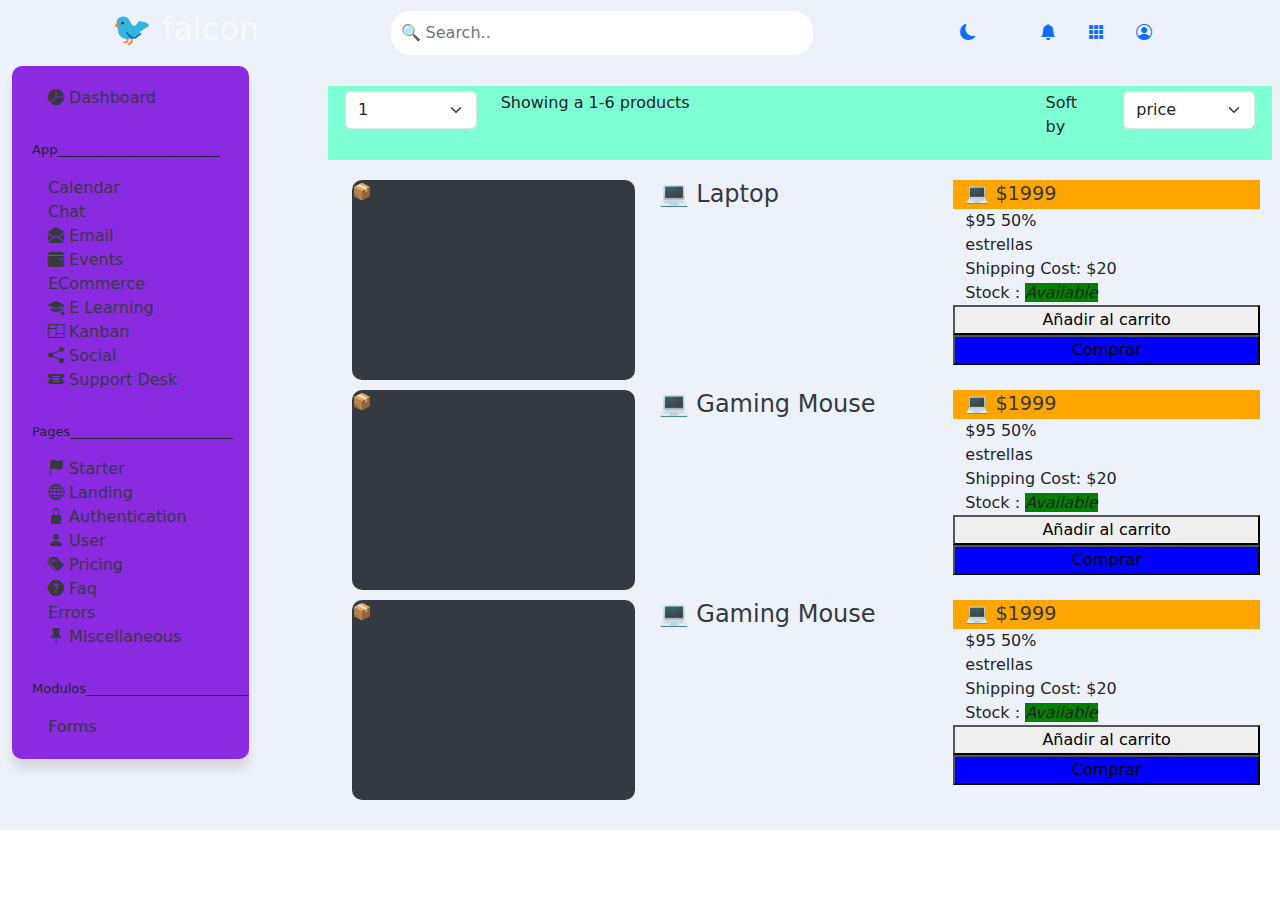
<file: ecommerce-website-main/index.html>
<!DOCTYPE html>
<html lang="en">

    <head>
        <meta charset="UTF-8">
        <meta name="viewport" content="width=device-width, initial-scale=1.0">
        <!--Etiqueta usada para colocar el autor de la página web-->
        <meta name='author' content='Dilan, Nicolas'>
        <!--Etiqueta usada para colocar las palabras con las cuales se indexara la página y se podrá
encontrar por google-->
        <meta name='keywords' content='html, css, fundamentos, examen'>
        <!--Etiqueta usada para dar una descripción de la página web-->
        <meta
            name='Esta es la página para realizar el examen práctico trabajando sobre un ecommerce'
            content='la descripción que posee nuestra página web'>
        <title>Falcon</title>
        <!-- Style.css -->
        <link rel="stylesheet" href="style.css">
        <!-- Bootstrap -->
        <link
            href="https://cdn.jsdelivr.net/npm/bootstrap@5.3.3/dist/css/bootstrap.min.css"
            rel="stylesheet"
            integrity="sha384-QWTKZyjpPEjISv5WaRU9OFeRpok6YctnYmDr5pNlyT2bRjXh0JMhjY6hW+ALEwIH"
            crossorigin="anonymous">
        <!-- Bootstrap icons -->
        <link rel="stylesheet"
            href="https://cdn.jsdelivr.net/npm/bootstrap-icons@1.11.3/font/bootstrap-icons.min.css">
        <!-- CDN Font Awesome -->
        <link rel="stylesheet"
            href="https://cdnjs.cloudflare.com/ajax/libs/font-awesome/6.5.2/css/all.min.css"
            integrity="sha512-SnH5WK+bZxgPHs44uWIX+LLJAJ9/2PkPKZ5QiAj6Ta86w+fsb2TkcmfRyVX3pBnMFcV7oQPJkl9QevSCWr3W6A=="
            crossorigin="anonymous" referrerpolicy="no-referrer" />
    </head>
    <body>
        <div class="container-fluid">
            <div class="header">
                <h1 class="logo">🐦 falcon </h1>

                <!-- Barra de busqueda -->
                <input type="text" class="search-bar" placeholder="🔍 Search..">


                <nav class="nav">
                    <ul class="nav justify-content-end">
                        <li class="nav-item">
                            <a class="nav-link" aria-current="page" href="#"><i
                                    class="bi bi-moon-fill"></i></a>
                        </li>
                        <li class="nav-item">
                            <a class="nav-link" href="#"><i
                                    class="fa-solid fa-cart-shopping"></i></a>
                        </li>
                        <li class="nav-item">
                            <a class="nav-link" href="#"><i
                                    class="bi bi-bell-fill"></i></a>
                        </li>
                        <li class="nav-item">
                            <a class="nav-link" href="#"><i
                                    class="bi bi-grid-3x3-gap-fill"></i></a>
                        </li>
                        <li class="nav-item">
                            <a class="nav-link" href="#"><i
                                    class="bi bi-person-circle"></i></a>
                        </li>
                    </ul>
                </nav>
            </div>

            <div class="row">
                <div class="col-3">
                    <!-- Este es el Menu del lado -->
                    <div class="sidebar" style="background-color: blueviolet;">
                        <ul class="nav flex-column">
                            <li class="nav-item">
                                <a class="nav-link" href="#"><i
                                        class="bi bi-pie-chart-fill"></i> Dashboard</a>
                            </li>
                            <li class="nav-item">
                                <p id="Edges">App_________________________</p>
                                <a class="nav-link" href="#"><i
                                        class="fa-solid fa-calendar"></i> Calendar</a>
                            </li>
                            <li class="nav-item">
                                <a class="nav-link" href="#"><i
                                        class="fa-solid fa-comments"></i> Chat</a>
                            </li>
                            <li class="nav-item">
                                <a class="nav-link" href="#"><i
                                        class="bi bi-envelope-open-fill"></i> Email</a>
                            </li>
                            <li class="nav-item">
                                <a class="nav-link" href="#"><i
                                        class="bi bi-calendar-event-fill"></i>
                                    Events</a>
                            </li>
                            <li class="nav-item">
                                <a class="nav-link" href="#"><i class="fa-solid fa-cart-shopping"></i> ECommerce</a>
                            </li>
                            <li class="nav-item">
                                <a class="nav-link" href="#"><i class="bi bi-mortarboard-fill"></i> E Learning</a>
                            </li>
                            <li class="nav-item">
                                <a class="nav-link" href="#"><i class="bi bi-columns"></i> Kanban</a>
                            </li>
                            <li class="nav-item">
                                <a class="nav-link" href="#"><i class="bi bi-share-fill"></i> Social</a>
                            </li>
                            <li class="nav-item">
                                <a class="nav-link" href="#"><i class="bi bi-ticket-detailed-fill"></i> Support Desk</a>
                            </li>
                            <li class="nav-item">
                                <p id="Edges">Pages_________________________</p>
                                <a class="nav-link" href="#"><i class="bi bi-flag-fill"></i> Starter</a>
                            </li>
                            <li class="nav-item">
                                <a class="nav-link" href="#"><i class="bi bi-globe"></i> Landing</a>
                            </li>
                            <li class="nav-item">
                                <a class="nav-link" href="#"><i class="bi bi-lock-fill"></i> Authentication</a>
                            </li>
                            <li class="nav-item">
                                <a class="nav-link" href="#"><i class="bi bi-person-fill"></i> User</a>
                            </li>
                            <li class="nav-item">
                                <a class="nav-link" href="#"><i class="bi bi-tags-fill"></i> Pricing</a>
                            </li>
                            <li class="nav-item">
                                <a class="nav-link" href="#"><i class="bi bi-question-circle-fill"></i> Faq</a>
                            </li>
                            <li class="nav-item">
                                <a class="nav-link" href="#"><i class="fa-solid fa-triangle-exclamation"></i> Errors</a>
                            </li>
                            <li class="nav-item">
                                <a class="nav-link" href="#"><i class="bi bi-pin-fill"></i> Miscellaneous</a>
                            </li>
                            <li class="nav-item">
                                <p id="Edges">Modulos_________________________</p>
                                <a class="nav-link" href="#"><i class="fa-solid fa-file-invoice"></i> Forms</a>
                            </li>
                        </ul>
    
                    </div>
                </div>

                <!-- Cuadro sobre las cajas -->
                <div class="col-9" id="BoxSpaces">
                    <!-- Alineado a la izquierda -->
                    <div class="row" id="UpBar">
                        <div class="col-2">
                            <select class="form-select" aria-label="Default select example">
                                <option value="1">1</option>
                                <option value="2">2</option>
                                <option value="3">3</option>
                                <option value="3">4</option>
                                <option value="3">5</option>
                                <option value="3">6</option>
                            </select>

                        </div>
                    
                        <div class="col-3">
                            <p>Showing a 1-6 products</p>
                        </div>

                        <!-- MALA PRACTICA NO HAGA ESTO -->
                        <div class="col-4">
                        </div>

                    <!-- Alineado a la izquierda -->
                        <div class="col-1">
                            <p>Soft by</p>
                        </div>

                        <div class="col-2">
                            <select class="form-select" aria-label="Default select example">
                                <option value="1">price</option>
                                <option value="2">name</option> 
                            </select>
                        </div>

                    </div>
                    <!-- Caja Separadora Mala Practica -->
                    <div class="row" id="Spacer"></div>


                    <!-- Aqui empiezan los productos y sus cajas -->
                    <div class="container-fluid">
                        
                        <!-- Primer Producto -->
                        <div class="row">
                            <div class="col-4">
                                <div class="product-image">📦</div>
                            </div>
                            <div class="col-4">
                                <h2 class="product-name">💻 Laptop</h2>
                            </div>
                            <div class="col-4">
                                <div class="product-specifications">
                                    <div class="row specification">
                                        <span class="product-price" style="background-color: orange;">💻 $1999</span>
                                    </div>
                                    <div class="row specification">
                                        <span class="specification">$95 50%</span>
                                    </div>
                                    
                                    <div class="row specification">
                                        <span class="specification">estrellas</span>
                                    </div>
                                    <div class="row specification">
                                        <span class="specification">Shipping Cost: $20</span>
                                    </div>
                                    <div class="row specification">
                                        <span class="specification">Stock : <i style="background-color: green;">Available</i></span>
                                    </div>

                                    <!-- Los botones -->
                                    <div class="row specification">
                                        <button>Añadir al carrito</button>
                                    </div>
                                    <div class="row specification">
                                        <button style="background-color: blue;">Comprar</button>
                                    </div>
        
                                </div>
                                
                            </div> 
                            
                        </div>

                        <!-- Segundo Producto -->
                        <div class="row">
                            <div class="col-4">
                                <div class="product-image">📦</div>
                            </div>
                            <div class="col-4">
                                <h2 class="product-name">💻 Gaming Mouse</h2>
                            </div>
                            <div class="col-4">
                                <div class="product-specifications">
                                    <div class="row specification">
                                        <span class="product-price" style="background-color: orange;">💻 $1999</span>
                                    </div>
                                    <div class="row specification">
                                        <span class="specification">$95 50%</span>
                                    </div>
                                    
                                    <div class="row specification">
                                        <span class="specification">estrellas</span>
                                    </div>
                                    <div class="row specification">
                                        <span class="specification">Shipping Cost: $20</span>
                                    </div>
                                    <div class="row specification">
                                        <span class="specification">Stock : <i style="background-color: green;">Available</i></span>
                                    </div>

                                    <!-- Los botones -->
                                    <div class="row specification">
                                        <button>Añadir al carrito</button>
                                    </div>
                                    <div class="row specification">
                                        <button style="background-color: blue;">Comprar</button>
                                    </div>
        
                                </div>
                            </div>
                        </div>

                        <!-- Tercer Producto -->
                        <div class="row">
                            <div class="col-4">
                                <div class="product-image">📦</div>
                            </div>
                            <div class="col-4">
                                <h2 class="product-name">💻 Gaming Mouse</h2>
                            </div>
                            <div class="col-4">
                                <div class="product-specifications">
                                    <div class="row specification">
                                        <span class="product-price" style="background-color: orange;">💻 $1999</span>
                                    </div>
                                    <div class="row specification">
                                        <span class="specification">$95 50%</span>
                                    </div>
                                    
                                    <div class="row specification">
                                        <span class="specification">estrellas</span>
                                    </div>
                                    <div class="row specification">
                                        <span class="specification">Shipping Cost: $20</span>
                                    </div>
                                    <div class="row specification">
                                        <span class="specification">Stock : <i style="background-color: green;">Available</i></span>
                                    </div>

                                    <!-- Los botones -->
                                    <div class="row specification">
                                        <button>Añadir al carrito</button>
                                    </div>
                                    <div class="row specification">
                                        <button style="background-color: blue;">Comprar</button>
                                    </div>
        
                                </div>

                            </div>
                        </div>


                    </div>
                </div>

            </div>
                

        </div>



            
        <!-- Bootstrap -->
        <script
            src="https://cdn.jsdelivr.net/npm/bootstrap@5.3.3/dist/js/bootstrap.bundle.min.js"
            integrity="sha384-YvpcrYf0tY3lHB60NNkmXc5s9fDVZLESaAA55NDzOxhy9GkcIdslK1eN7N6jIeHz"
            crossorigin="anonymous"></script>
    </body>
</html>
</file>
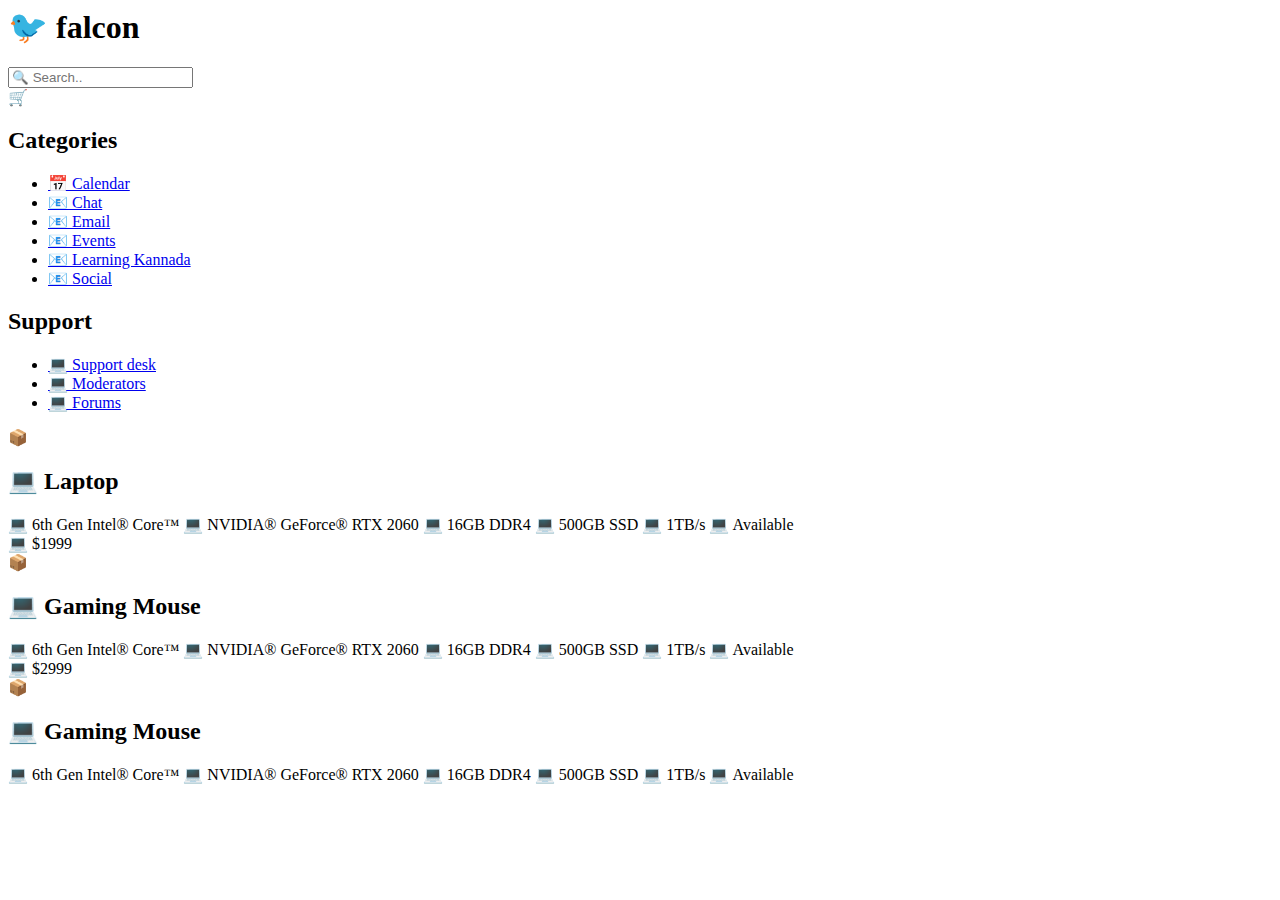
<file: ecommerce-website-main/resources/example.html>
<html>
    <style>

</style>
    <body>
        <div class="header">
            <h1 class="logo">🐦 falcon </h1>
            <input type="text" class="search-bar" placeholder="🔍 Search..">
            <div class="cart-icon">🛒</div>
        </div>
        <div class="sidebar">
            <h2>Categories</h2>
            <ul>
                <li><a href="#">📅 Calendar</a></li>
                <li><a href="#">📧 Chat</a></li>
                <li><a href="#">📧 Email</a></li>
                <li><a href="#">📧 Events</a></li>
                <li><a href="#">📧 Learning Kannada</a></li>
                <li><a href="#">📧 Social</a></li>
            </ul>
            <h2>Support</h2>
            <ul>
                <li><a href="#">💻 Support desk</a></li>
                <li><a href="#">💻 Moderators</a></li>
                <li><a href="#">💻 Forums</a></li>
            </ul>
        </div>
        <div class="product-grid">
            <div class="product">
                <div class="product-image">📦</div>
                <h2 class="product-name">💻 Laptop</h2>
                <div class="product-specifications">
                    <span class="specification">💻 6th Gen Intel® Core™</span>
                    <span class="specification">💻 NVIDIA® GeForce® RTX
                        2060</span>
                    <span class="specification">💻 16GB DDR4</span>
                    <span class="specification">💻 500GB SSD</span>
                    <span class="specification">💻 1TB/s</span>
                    <span class="specification">💻 Available</span>
                </div>
                <span class="product-price">💻 $1999</span>
            </div>
            <div class="product">
                <div class="product-image">📦</div>
                <h2 class="product-name">💻 Gaming Mouse</h2>
                <div class="product-specifications">
                    <span class="specification">💻 6th Gen Intel® Core™</span>
                    <span class="specification">💻 NVIDIA® GeForce® RTX
                        2060</span>
                    <span class="specification">💻 16GB DDR4</span>
                    <span class="specification">💻 500GB SSD</span>
                    <span class="specification">💻 1TB/s</span>
                    <span class="specification">💻 Available</span>
                </div>
                <span class="product-price">💻 $2999</span>
            </div>
            <div class="product">
                <div class="product-image">📦</div>
                <h2 class="product-name">💻 Gaming Mouse</h2>
                <div class="product-specifications">
                    <span class="specification">💻 6th Gen Intel® Core™</span>
                    <span class="specification">💻 NVIDIA® GeForce® RTX
                        2060</span>
                    <span class="specification">💻 16GB DDR4</span>
                    <span class="specification">💻 500GB SSD</span>
                    <span class="specification">💻 1TB/s</span>
                    <span class="specification">💻 Available</span>
                </div>
            </div>
        </div>
    </body>
</html>
</file>
<file: ecommerce-website-main/style.css>
body {
  font-family: Arial, sans-serif;
  margin: 0;
  padding: 0;
  box-sizing: border-box;
  /* display: flex; */
  justify-content: center;
  align-items: center;
  min-height: 100vh;
  background-color: #434547;
  color: #343a40;
}

.container-fluid{
  background-color: #edf1fa;
}

.header {
  display: flex;
  justify-content: space-between;
  align-items: center;
  padding: 10px 100px;
  background: #edf1fa;
  color: #f8f9fa;
}

.logo {
  font-size: 2em;
  
}

.search-bar {
  padding: 10px;
  border: none;
  border-radius: 20px;
  font-size: 1em;
  width: 40%;
  align-items: left;
}

.cart-icon {
  font-size: 1.5em;
}

#Edges{
  font-size: small;
  padding-top: 30px;
  
}

.sidebar {
  width: 80%;
  background: #f1f3f5;
  padding: 20px;
  border-radius: 10px;
  box-shadow: 0 10px 10px rgba(0, 0, 0, 0.1);
}

.sidebar a {
  display: inline;
  margin-bottom: 10px;
  color: #343a40;
  text-decoration: none;
}


#BoxSpaces{
  padding: 20px;
}

#UpBar{
  padding: 5px;
  background-color: aquamarine;
}

#Spacer{
  height: 20px;
}

.product-grid {
  width: 80%;
  display: grid;
  grid-template-columns: repeat(3, 1fr);
  gap: 20px;
  padding: 20px;
}

.product {
  display: inline;
  flex-direction: column;
  justify-content: space-between;
  background: #f8f9fa;
  padding: 20px;
  border-radius: 10px;
  box-shadow: 0 10px 10px rgba(0, 0, 0, 0.1);
}

.product-image {
  width: 100%;
  height: 200px;
  background: #343a40;
  border-radius: 10px;
  margin-bottom: 10px;
}

.product-name {
  font-size: 1.5em;
  color: #343a40;
}

.product-specifications {
  display: inline;
  justify-content: space-between;
  margin-bottom: 10px;
}

.product-price {
  font-size: 1.2em;
  color: #343a40;
}

.footer {
  position: fixed;
  left: 0;
  bottom: 0;
  width: 100%;
  background: #f8f9fa;
  color: #343a40;
  text-align: center;
  padding: 10px;
}
</file>
